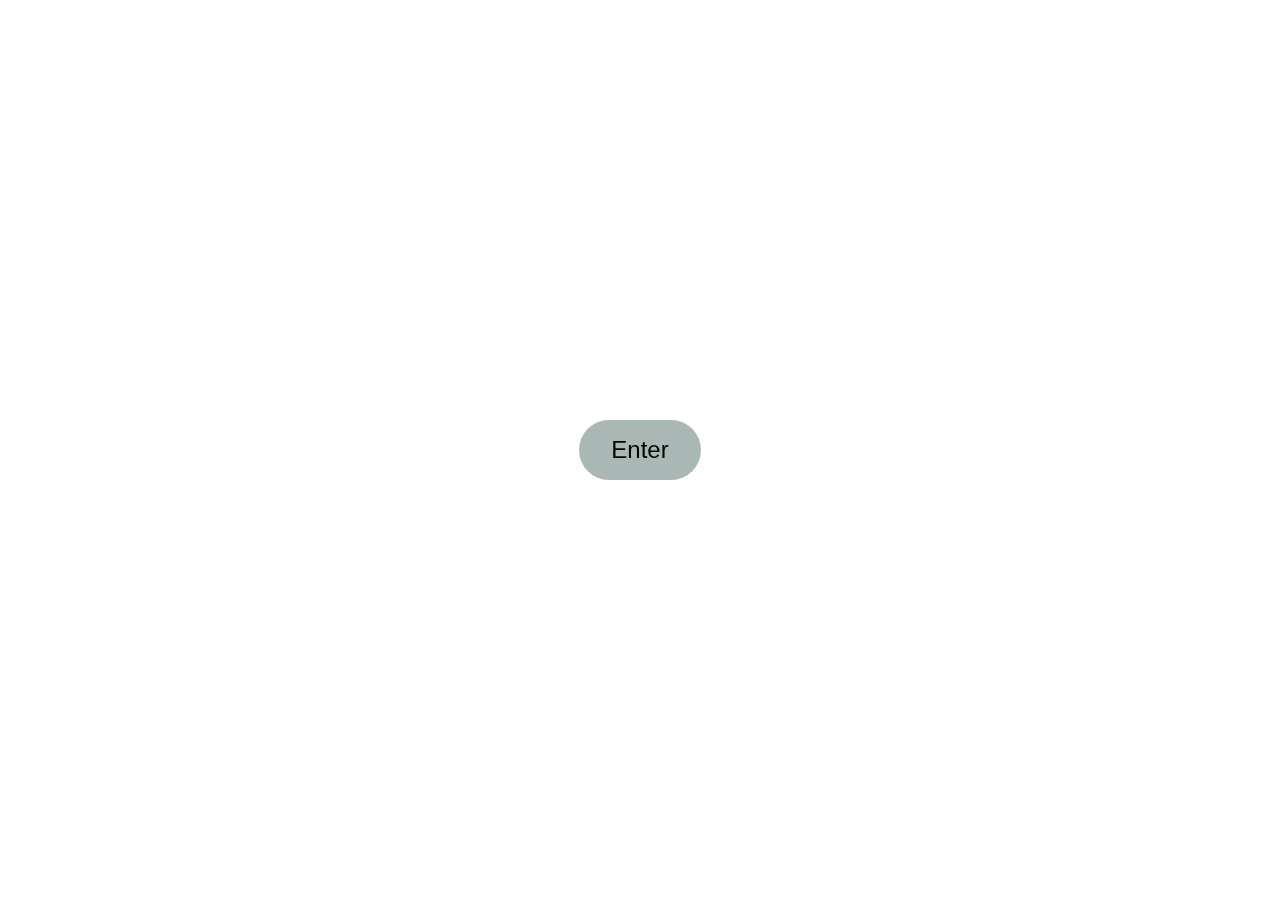
<file: index.html>
<!DOCTYPE html>
<html lang="en">
<head>
    <meta charset="UTF-8">
    <meta name="viewport" content="width=device-width, initial-scale=1.0">
    <title>Welcome to Wallpaper Hub</title>
    <style>
        body {
            margin: 0;
            padding: 0;
            background-image: url("file:///E:/unity3d/newproject/wallpaper/index.html/wallpapers/silhouette-forest-landscape-background/tawz_u63b_210816.jpg"); /* Replace with your background image URL */
            background-size: cover;
            background-position: center;
            background-attachment: fixed;
        }

        .overlay {
            position: fixed;
            top: 0;
            left: 0;
            width: 100%;
            height: 100%;
            background-color: rgba(148 166 161, 0.5); /* Adjust the opacity for the blur effect */
            backdrop-filter: blur(5px); /* Adjust the blur amount */
            display: flex;
            justify-content: center;
            align-items: center;
        }

        .enter-button {
            padding: 1rem 2rem;
            font-size: 1.5rem;
            background-color: rgba(148, 166, 161, 0.8); /* Adjust the opacity for the button */
            border: none;
            border-radius: 30px;
            cursor: pointer;
            transition: background-color 0.3s;
        }

        .enter-button:hover {
            background-color: rgba(255, 255, 255, 1); /* Adjust the opacity on hover */
        }
    </style>
</head>
<body>
    <div class="overlay">
        <button class="enter-button" onclick="redirectToMainPage()">Enter</button>
    </div>

    <script>
        function redirectToMainPage() {
            window.location.href = "main-page.html"; /* Replace with the URL of your main page */
        }
    </script>
</body>
</html>
</file>
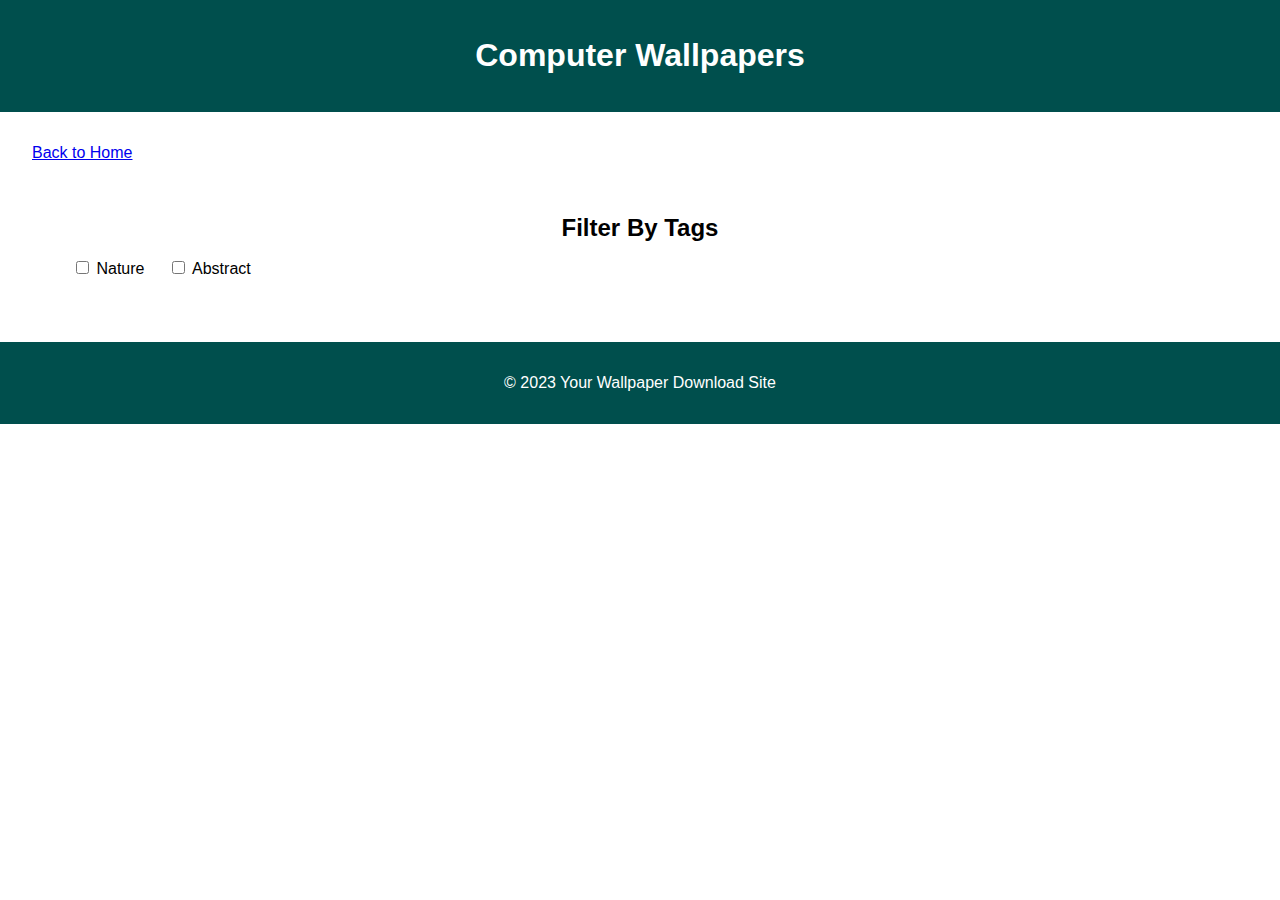
<file: computer-wallpapers.html>
<!DOCTYPE html>
<html lang="en">

<head>
    <meta charset="UTF-8">
    <meta name="viewport" content="width=device-width, initial-scale=1.0">
    <title>Computer Wallpapers</title>
    <link rel="stylesheet" href="styles.css">
</head>

<body>
    <header>
        <h1>Computer Wallpapers</h1>
    </header>

    <main>
        <div class="button-container">
            <a href="index.html" class="back-button">Back to Home</a>
        </div>

        <div id="tag-filter-container">
            <h2>Filter By Tags</h2>
            <label>
                <input type="checkbox" value="nature"> Nature
            </label>
            <label>
                <input type="checkbox" value="abstract"> Abstract
            </label>
            <!-- Add more tags here -->
        </div>

        <div id="wallpaper-gallery">
            <!-- JavaScript will populate computer wallpapers here -->
        </div>
    </main>

    <footer>
        <p>&copy; 2023 Your Wallpaper Download Site</p>
    </footer>

    <script src="script.js"></script>
</body>

</html>
</file>
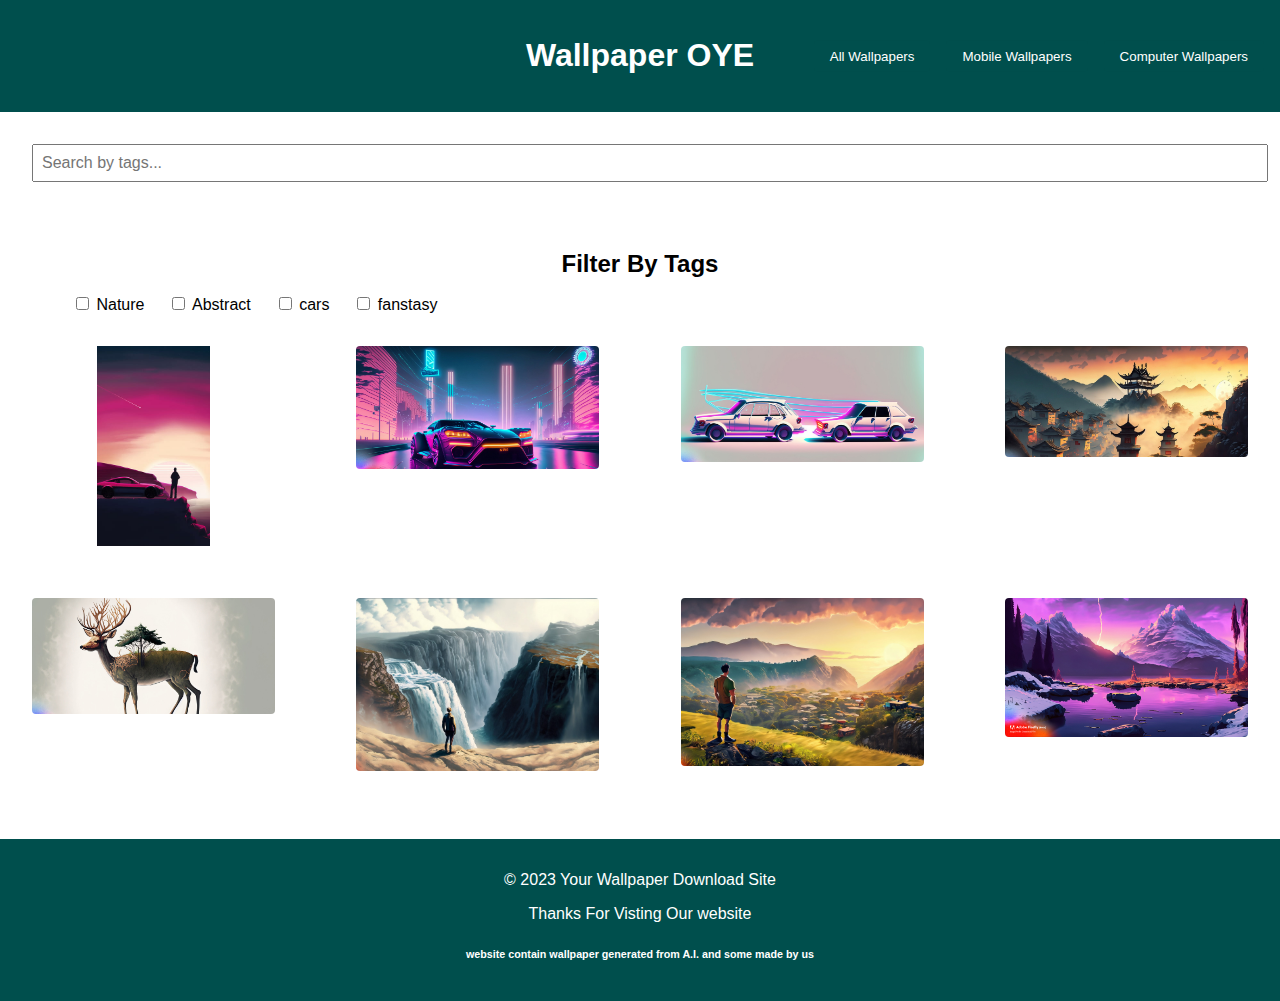
<file: main-page.html>
<!DOCTYPE html>
<html lang="en">

<head>
    <meta charset="UTF-8">
    <meta name="viewport" content="width=device-width, initial-scale=1.0">
    <title>Wallpaper Download</title>
    <link rel="stylesheet" href="styles.css">
</head>

<body>
    <header>
        <h1>Wallpaper OYE</h1>
        
         
        <div id="wallpaper-buttons-container">
            <button id="all-wallpapers-btn">All Wallpapers</button>
            <button id="mobile-wallpapers-btn">Mobile Wallpapers</button>
            <button id="computer-wallpapers-btn">Computer Wallpapers</button>
        </div>
    
    </header>


    <main>
        <div id="search-bar-container">
            <input type="text" id="search-bar" placeholder="Search by tags...">
        </div>

        <div id="tag-filter-container">
            <h2>Filter By Tags</h2>
            <label>
                <input type="checkbox" value="nature"> Nature
            </label>
            <label>
                <input type="checkbox" value="abstract"> Abstract
            </label>
            <!-- Add more tags here -->
             <label>
                <input type="checkbox" value="cars"> cars
            </label>

             <label>
                <input type="checkbox" value="fantasy"> fanstasy
            </label>
        </div>

        <div id="wallpaper-gallery">
            <!-- JavaScript will populate wallpapers here -->
        </div>
    </main>
     
        

        <div id="wallpaper-gallery">
            <!-- JavaScript will populate wallpapers here -->
        </div>
    </main>

    <footer>
        <p>&copy; 2023 Your Wallpaper Download Site</p>
        <p>Thanks For Visting Our website<p>
            <h6>website contain wallpaper generated from A.I. and some made by us <h6>
    </footer>
    
    <script src="script.js"></script>
</body>

</html>
</file>
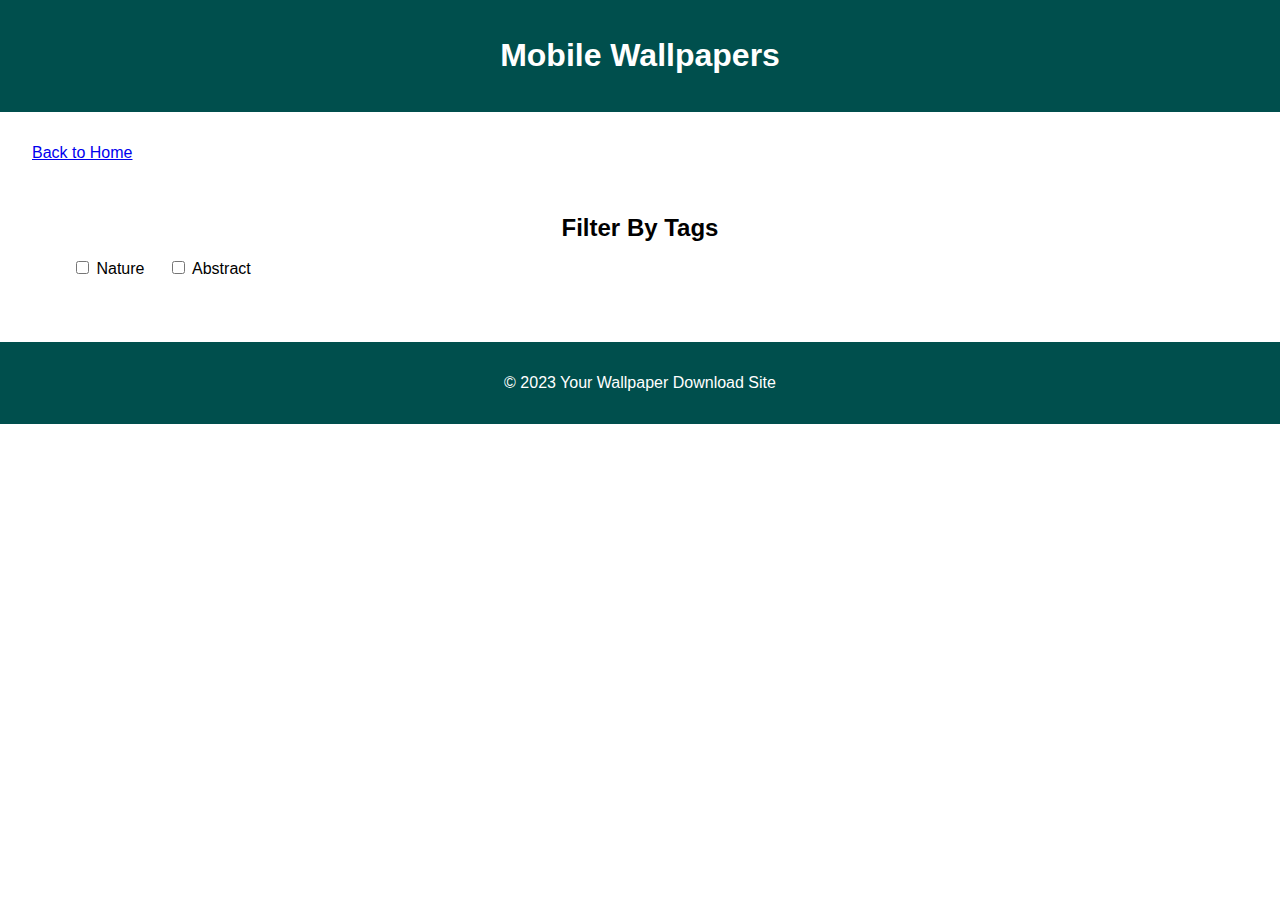
<file: mobile-wallpapers.html>
<!DOCTYPE html>
<html lang="en">

<head>
    <meta charset="UTF-8">
    <meta name="viewport" content="width=device-width, initial-scale=1.0">
    <title>Mobile Wallpapers</title>
    <link rel="stylesheet" href="styles.css">
</head>

<body>
    <header>
        <h1>Mobile Wallpapers</h1>
    </header>

    <main>
        <div class="button-container">
            <a href="index.html" class="back-button">Back to Home</a>
        </div>

        <div id="tag-filter-container">
            <h2>Filter By Tags</h2>
            <label>
                <input type="checkbox" value="nature"> Nature
            </label>
            <label>
                <input type="checkbox" value="abstract"> Abstract
            </label>
            <!-- Add more tags here -->
        </div>

        <div id="wallpaper-gallery">
            <!-- JavaScript will populate mobile wallpapers here -->
        </div>
    </main>

    <footer>
        <p>&copy; 2023 Your Wallpaper Download Site</p>
    </footer>

    <script src="script.js"></script>
</body>

</html>
</file>
<file: styles.css>
body {
    font-family: Arial, sans-serif;
    margin: 0;
    padding: 0;
}

header {
    background-color: ##004F4D;
    color: #fff;
    text-align: center;
    padding: 1rem 0;
}

main {
    padding: 2rem;
}

 footer {
            text-align: center;
            padding: 1rem;
            background-color: #004F4D;
            color: #fff;
        }

#search-bar-container {
    text-align: center;
    margin-bottom: 1rem;
}

#search-bar {
    width: 50%;
    padding: 0.5rem;
    font-size: 16px;
}

#tag-filter-container {
    display: flex;
    flex-wrap: wrap;
    gap: 0.5rem;
    background-color: #f1f1f1;
    padding: 1rem;
    border-radius: 200px;
}

#tag-filter-container h2 {
    width: 100%;
    text-align: center;
    margin-bottom: 0.5rem;
}

#tag-filter-container label {
    cursor: pointer;
    background-color: #e0e0e0;
    padding: 0.5rem 1rem;
    border-radius: 4px;
}

#wallpaper-gallery {
    display: flex;
    flex-wrap: wrap;
    gap: -1rem;
}

.wallpaper {
    max-width: 100%;
    max-height: 200px;
    object-fit: cover;
    border-radius: 50px;
}

.wallpaper-container {
    flex: 1 1 200px;
    margin-bottom: 9rem;
}
/* Existing styles */

body {
    font-family: Arial, sans-serif;
    margin: 0;
    padding: 0;
}

header {
    background-color: #333;
    color: #fff;
    text-align: center;
    padding: 1rem 0;
}

main {
    padding: 2rem;
}

#search-bar-container {
    text-align: center;
    margin-bottom: 1rem;
}

#search-bar {
    width: 100%;
    padding: 0.5rem;
    font-size: 16px;
}

#tag-filter-container {
    display: flex;
    flex-wrap: wrap;
    gap: -18.5rem;
    background-color: #ffffff;
    padding: 2rem;
    border-radius: 22px;
    flex-direction: row;
}

#tag-filter-container h2 {
    width: 100%;
    text-align: center;
    margin-bottom: 0.5rem;
}

#tag-filter-container label {
    cursor: pointer;
    background-color: #ffffff;
    padding: 0rem 0.5rem;
    border-radius: 4px;
}


#wallpaper-gallery {
    display: flex;
    flex-wrap: wrap;
    gap: 1rem;
    justify-content: flex-start; /* Align wallpapers to the left */
}

.wallpaper {
    width: 450%; /* Each wallpaper takes 25% of the container's width */
    max-height: 500px; /* Set the maximum height for uniformity */
    object-fit: cover;
    border-radius: 50px;
}

.wallpaper-container {
    flex: 0 0 25%; /* Make each wallpaper container 25% of the available width */
    margin-bottom: 1rem;
}
/* Existing styles */

#wallpaper-gallery {
    display: flex;
    flex-wrap: wrap;
    gap: 1rem;
    justify-content: flex-start; /* Align wallpapers to the left */
}

.wallpaper {
    width: 250%; /* Each wallpaper takes 20% of the container's width for 5 wallpapers in a row */
    max-height: 200px; /* Set the maximum height for uniformity */
    object-fit: cover;
    border-radius: 4px;
}

.wallpaper-container {
    flex: 0 0 20%; /* Make each wallpaper container 20% of the available width */
    margin-bottom: 1rem;
}


/* Existing styles */

header {
    background-color: #004F4D;
    color: #fff;
    text-align: center;
    padding: 1rem 0;
    position: relative; /* Needed for absolute positioning of buttons */
}

#wallpaper-buttons-container {
    position: absolute;
    top: 50%;
    right: 1rem;
    transform: translateY(-50%);
    display: flex;
}

#wallpaper-buttons-container button {
    margin-left: 1rem;
}

/* Rest of your CSS styles */
/* Existing styles */

#wallpaper-gallery {
    display: flex;
    flex-wrap: wrap;
    justify-content: space-between;
}

.wallpaper-container {
    width: calc(25% - 1rem); /* Adjust the width as per your preference */
    margin-bottom: 2rem;
    position: relative;
}

.wallpaper {
    width: 100%;
    height: auto;
}

/* Rest of your CSS styles */
/* Existing styles */

#wallpaper-gallery {
    display: flex;
    flex-wrap: wrap;
    justify-content: space-between;
}

.wallpaper-container {
    width: calc(25% - 1rem); /* Adjust the width as per your preference */
    margin-bottom: 2rem;
    position: relative;
}

.wallpaper {
    width: 100%;
    height: auto;
    object-fit: contain; /* Adjust the object-fit property to your preference */
}

.mobile-wallpaper {
    width: auto; /* Set the width to auto to maintain the original aspect ratio */
    height: auto; /* Set the height to auto to maintain the original aspect ratio */
}

/* Rest of your CSS styles */
#wallpaper-buttons-container {
  display: flex;
  justify-content: flex-end;
  margin-bottom: 1rem;
}

#wallpaper-buttons-container button {
  margin-left: 1rem;
  background-color: #004F4D;
  color: #fff;
  border: none;
  padding: 0.5rem 1rem;
  border-radius: 4px;
  cursor: pointer;
}

#wallpaper-buttons-container button.active {
  background-color: #444;
}
overlay {
            position: fixed;
            top: 0;
            left: 0;
            width: 100%;
            height: 100%;
            background-color: rgba(0, 0, 0, 0.5); /* Adjust the opacity for the blur effect */
            backdrop-filter: blur(5px); /* Adjust the blur amount */
            display: flex;
            justify-content: center;
            align-items: center;

        }
</file>
